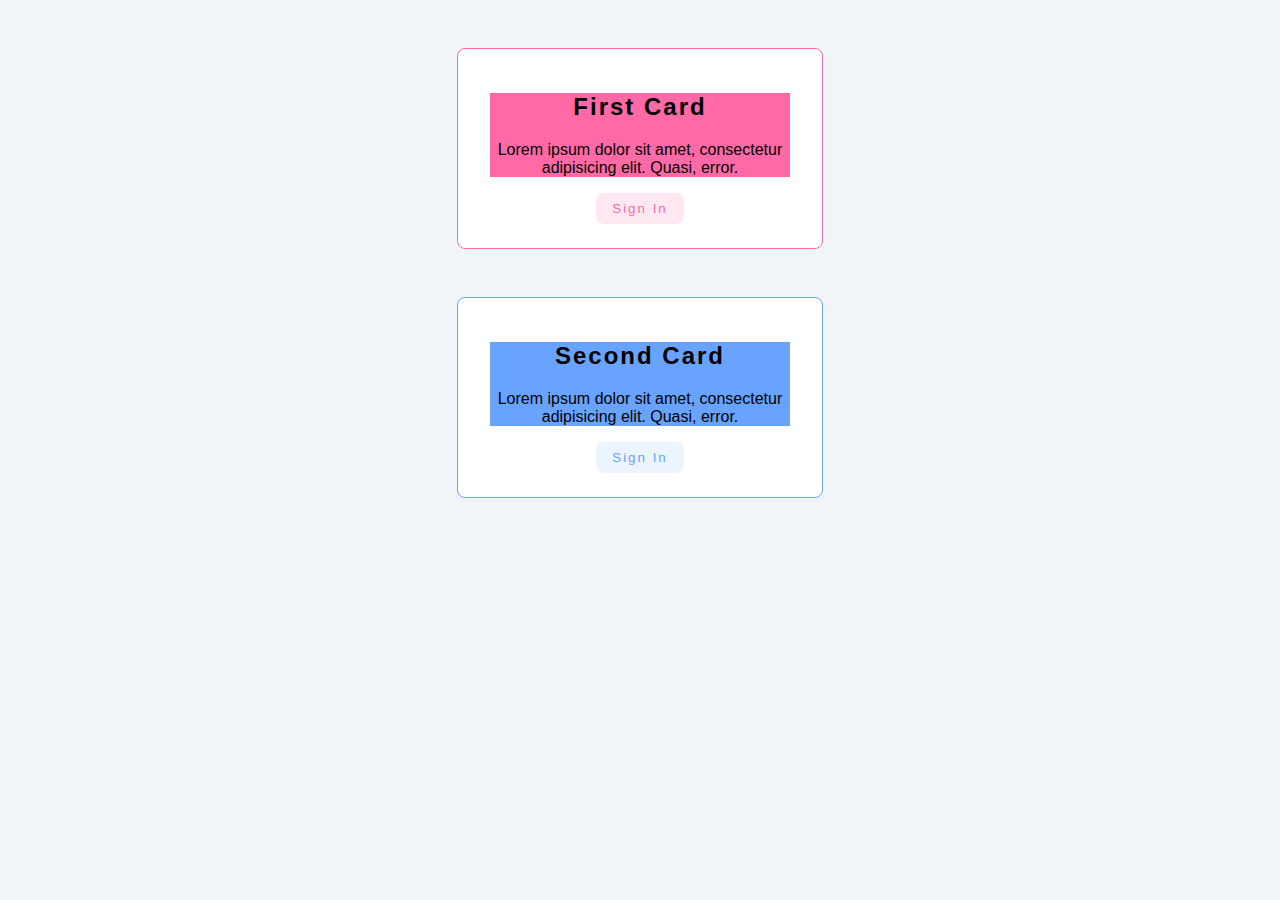
<file: CSS Box Model/index.html>
<!DOCTYPE html>
<html lang="en">

<head>
    <meta charset="UTF-8" />
    <meta http-equiv="X-UA-Compatible" content="IE=edge" />
    <meta name="viewport" content="width=device-width, initial-scale=1.0" />
    <title>CSS BOX MODEL</title>
    <link rel="stylesheet" href="./styles.css" />
</head>

<body>
    <!--First Card-->
    <div class="card card-1">
        <div class="icon">
            <h2 class="title">First Card</h2>
            <p>
                Lorem ipsum dolor sit amet, consectetur adipisicing elit. Quasi, error.
            </p>
        </div>
        <button class="btn btn-pink">Sign in</button>
    </div>
    <!--End of First Card-->

    <!--Second Card-->
    <div class="card card-2">
        <div class="icon">
            <h2 class="title">Second Card</h2>
            <p>
                Lorem ipsum dolor sit amet, consectetur adipisicing elit. Quasi, error.
            </p>
        </div>
        <button class="btn btn-blue">Sign in</button>
    </div>
    <!--End of Second Card-->
</body>

</html>
</file>
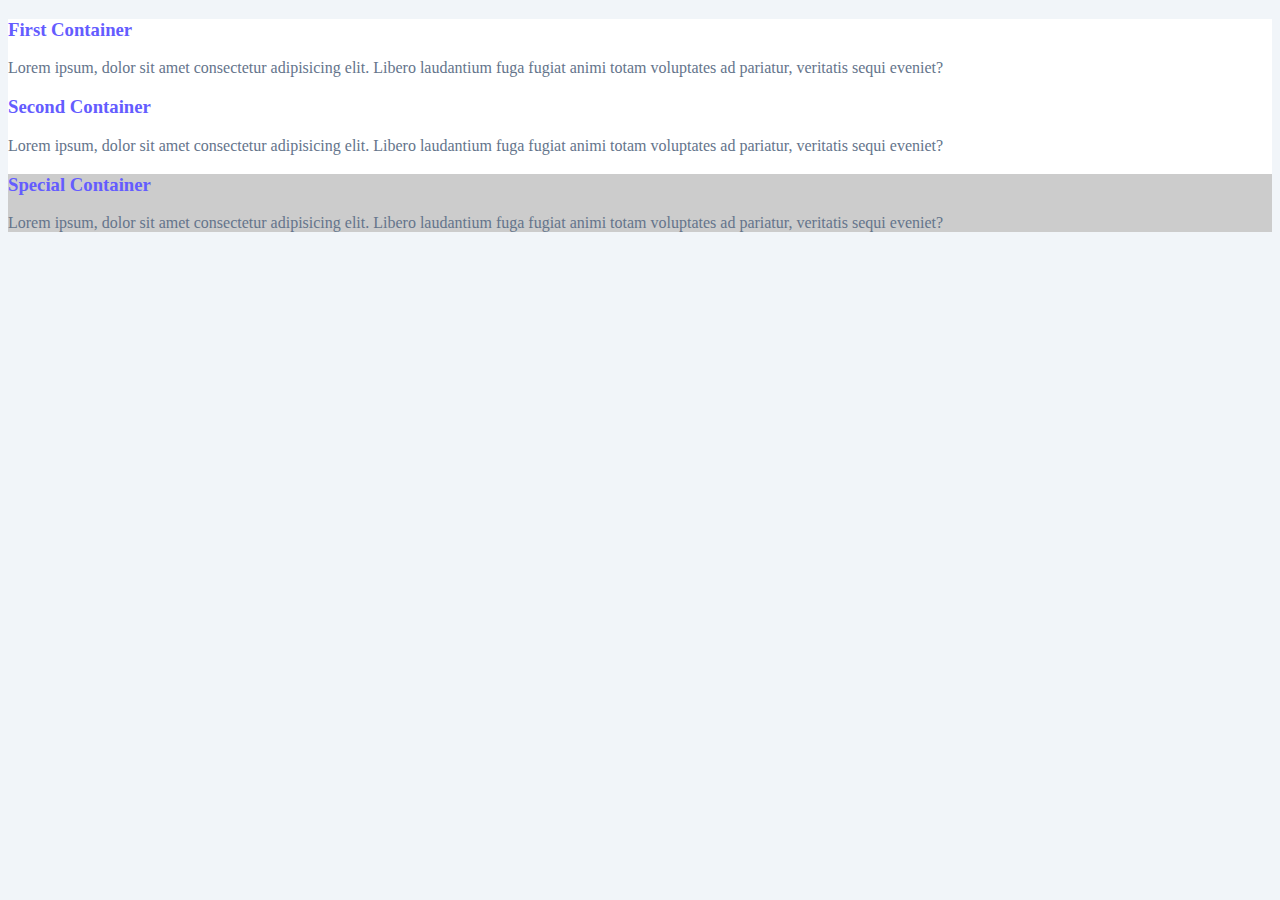
<file: CSS-Colors/index.html>
<!DOCTYPE html>
<html lang="en">

<head>
    <meta charset="UTF-8" />
    <meta http-equiv="X-UA-Compatible" content="IE=edge" />
    <meta name="viewport" content="width=device-width, initial-scale=1.0" />
    <title>CSS Colors</title>
    <link rel="stylesheet" href="./styles.css" />
</head>

<body>
    <!--First Container-->
    <div class="container">
        <h3>First Container</h3>
        <p>
            Lorem ipsum, dolor sit amet consectetur adipisicing elit. Libero laudantium fuga fugiat animi totam voluptates ad pariatur, veritatis sequi eveniet?
        </p>
        <!--End of First Container-->

        <!--Second Container-->
        <div class="container">
            <h3>Second Container</h3>
            <p>
                Lorem ipsum, dolor sit amet consectetur adipisicing elit. Libero laudantium fuga fugiat animi totam voluptates ad pariatur, veritatis sequi eveniet?
            </p>
            <!--End of Second Container-->

            <!--Special Container-->
            <div class="container special-container">
                <h3>Special Container</h3>
                <p>
                    Lorem ipsum, dolor sit amet consectetur adipisicing elit. Libero laudantium fuga fugiat animi totam voluptates ad pariatur, veritatis sequi eveniet?
                </p>
                <!--End of Special Container-->

            </div>
</body>

</html>
</file>
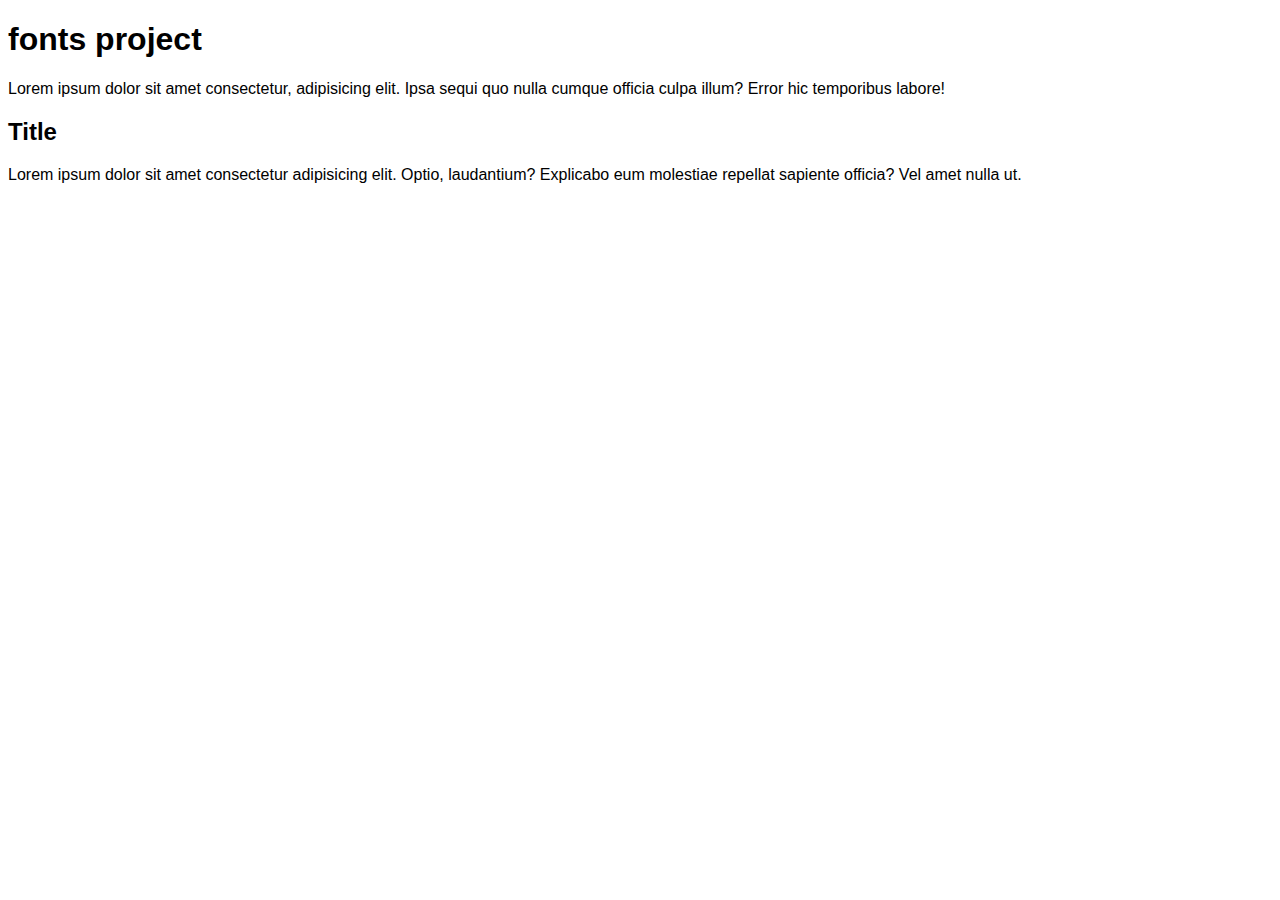
<file: CSS-Typography/index.html>
<!DOCTYPE html>
<html lang="en">

<head>
    <meta charset="UTF-8" />
    <meta http-equiv="X-UA-Compatible" content="IE=edge" />
    <meta name="viewport" content="width=device-width, initial-scale=1.0" />
    <title>CSS Typography</title>
    <link rel="stylesheet" href="./styles.css" />
</head>

<body>
    <h1>fonts project</h1>
    <p>
        Lorem ipsum dolor sit amet consectetur, adipisicing elit. Ipsa sequi quo nulla cumque officia culpa illum? Error hic temporibus labore!
    </p>
    <div class="container">
        <h2>Title</h2>
        <p>
            Lorem ipsum dolor sit amet consectetur adipisicing elit. Optio, laudantium? Explicabo eum molestiae repellat sapiente officia? Vel amet nulla ut.
        </p>
    </div>
</body>

</html>
</file>
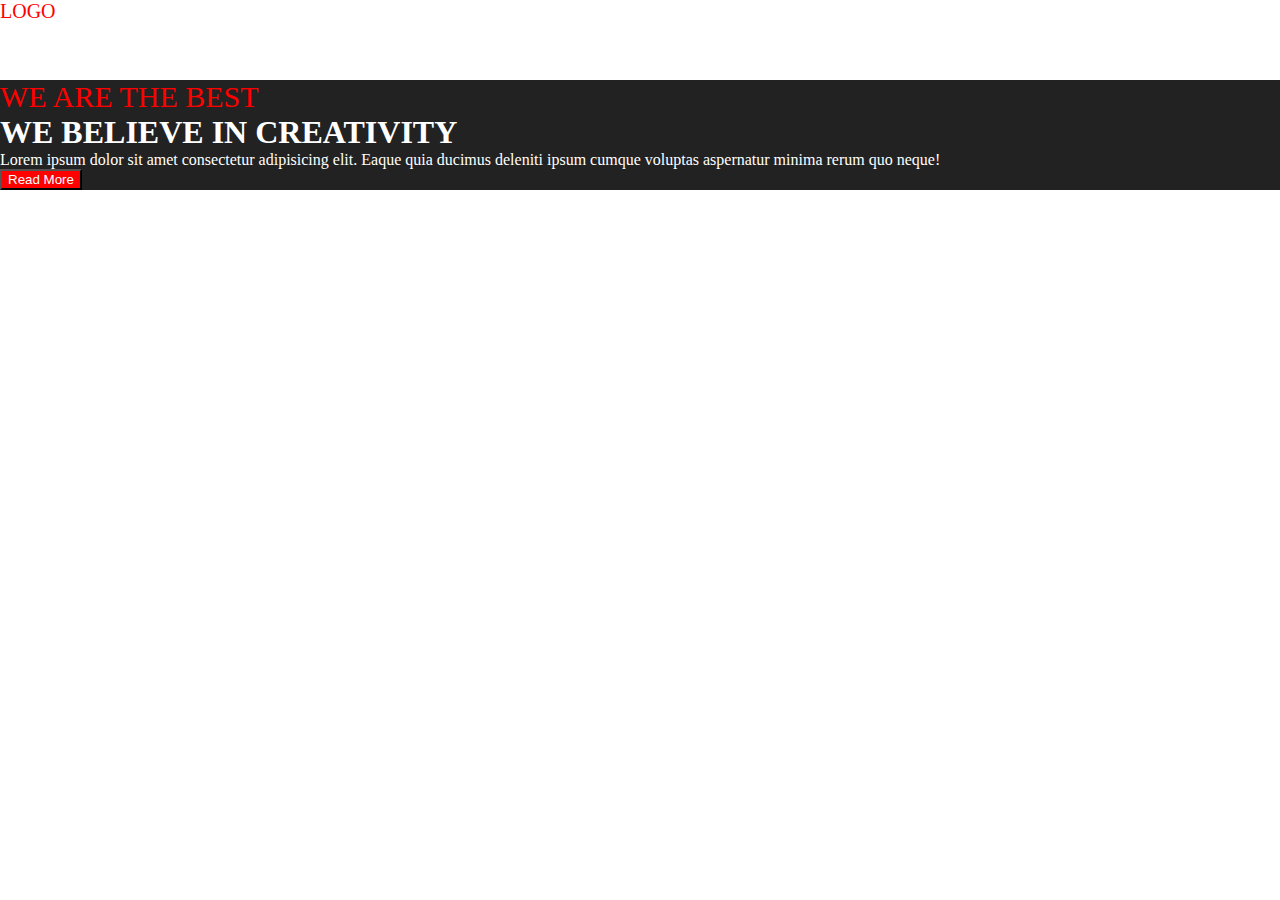
<file: CSS-Units/index.html>
<!DOCTYPE html>
<html lang="en">

<head>
    <meta charset="UTF-8" />
    <meta http-equiv="X-UA-Compatible" content="IE=edge" />
    <meta name="viewport" content="width=device-width, initial-scale=1.0" />
    <title>CSS Units</title>
    <link rel="stylesheet" href="./styles.css" </head>

    <body>
        <!--Navbar id-->
        <div id="navbar">
            <span class="logo">LOGO</span>
        </div>
        <!--Hero-->
        <div class="hero">
            <span>WE ARE THE BEST</span>
            <h1>WE BELIEVE IN CREATIVITY</h1>
            <p>
                Lorem ipsum dolor sit amet consectetur adipisicing elit. Eaque quia ducimus deleniti ipsum cumque voluptas aspernatur minima rerum quo neque!
            </p>
            <button class="hero-button">Read More</button>
        </div>
    </body>

</html>
</file>
<file: CSS Box Model/styles.css>
body {
    font-family: sans-serif;
    background: #f1f5f9;
}

.card {
    background: #fff;
    padding: 1.5rem 2rem;
    text-align: center;
    max-width: 300px;
    margin: 3rem;
    border-radius: 0.5rem;
    border: 1px solid black;
    margin: 3rem auto;
}

.card-1 {
    border-color: #ff69a6;
}


/*.icon {
    width: 40px;
    height: 40px;
    border-radius: 50%;
    margin: 0 auto;
} */

.card-1 .icon {
    background: #ff69a6;
}

.title {
    text-transform: capitalize;
    letter-spacing: 2px;
}

.text {
    color: grey;
    line-height: 1.5;
}

.btn {
    text-transform: capitalize;
    border: transparent;
    border-radius: 0.5rem;
    padding: 0.5rem 1rem;
    letter-spacing: 2px;
}

.btn-pink {
    background: #ffe8f1;
    color: #ff69a6;
}

.btn-blue {
    background: #ecf4ff;
    color: #68a3ff;
}

.card-2 .icon {
    background: #68a3ff;
}

.card-2 {
    border-color: #68a3ff;
}
</file>
<file: CSS-Colors/styles.css>
body {
    background: #f1f5f9;
}

.container {
    background: #fff;
}

h3 {
    color: #645cff;
}

p {
    color: #64748b;
}

.special-container {
    background: rgba(0, 0, 0, 0.2);
}
</file>
<file: CSS-Typography/styles.css>
@import url("https://fonts.googleapis.com/css2?family=Lato:ital,wght@1,300&display=swap");
body {
    font-family: Verdana, Geneva, Tahoma, sans-serif;
}

h1,
h2 {
    font-family: "Gill Sans", "Gill Sans MT", Calibri, "Trebuchet MS", sans-serif;
}
</file>
<file: CSS-Units/styles.css>
* {
    margin: 0;
}

#navbar {
    height: 5rem;
    background: #fff;
}

.logo {
    font-size: 20px;
    color: red;
}

.hero {
    min-height: calc(100vh-5rem);
    background: #222;
    color: #fff;
}

.hero span {
    color: red;
    font-size: 30px;
}

.hero-button {
    background: red;
    color: #fff;
}
</file>
